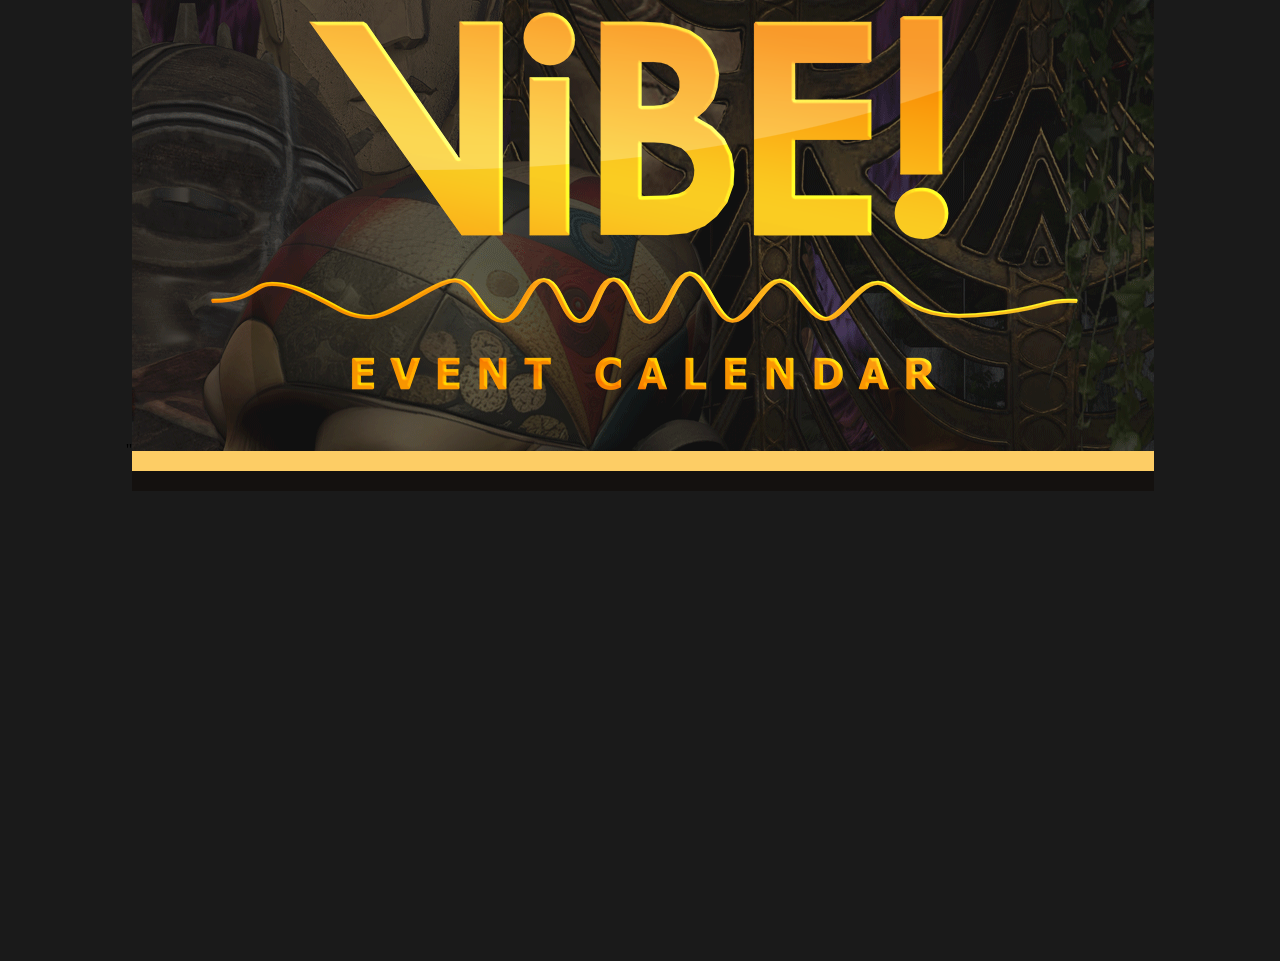
<file: vibe/calendar/calendar.html>
<!DOCTYPE = html>
<html lang="en-us">
    <head>
        <title>Vibe! Event Calendar</title>
        <meta name="viewport" content="width=device-width, initial-scale=1.0">"
        <meta charset="UTF-8">
        <!-- <meta http-equiv="refresh" content="10"> -->
        <link rel="stylesheet" href="https://fonts.googleapis.com/css?family=Questrial|Open Sans">
        <!-- change the v=# when calendar.css changes to force a relatively quick reload -->
        <link rel="stylesheet" href="calendar.css?v=7">
    </head>
    <body>
        <div class="fixed-page-container">
            <div class="top-image">
                <img src="https://lissame598.github.io/sl/vibe/graphics/vibe-event-calendar-1k.png?v=3"/>
            </div>
            <div id="up-next" class="next-event"></div>
            <table id="event-table" class="event-table"></table>
        </div>
        <!-- change the v=# when calendar.js changes to force a relatively quick reload 
             note that calendarData.json changes will automatically force a reload since
             the javascript is instructed to keep no cache of the JSON file.
        -->
        <script src="calendar.js?v=8"></script>
    </body>
</html>
</file>
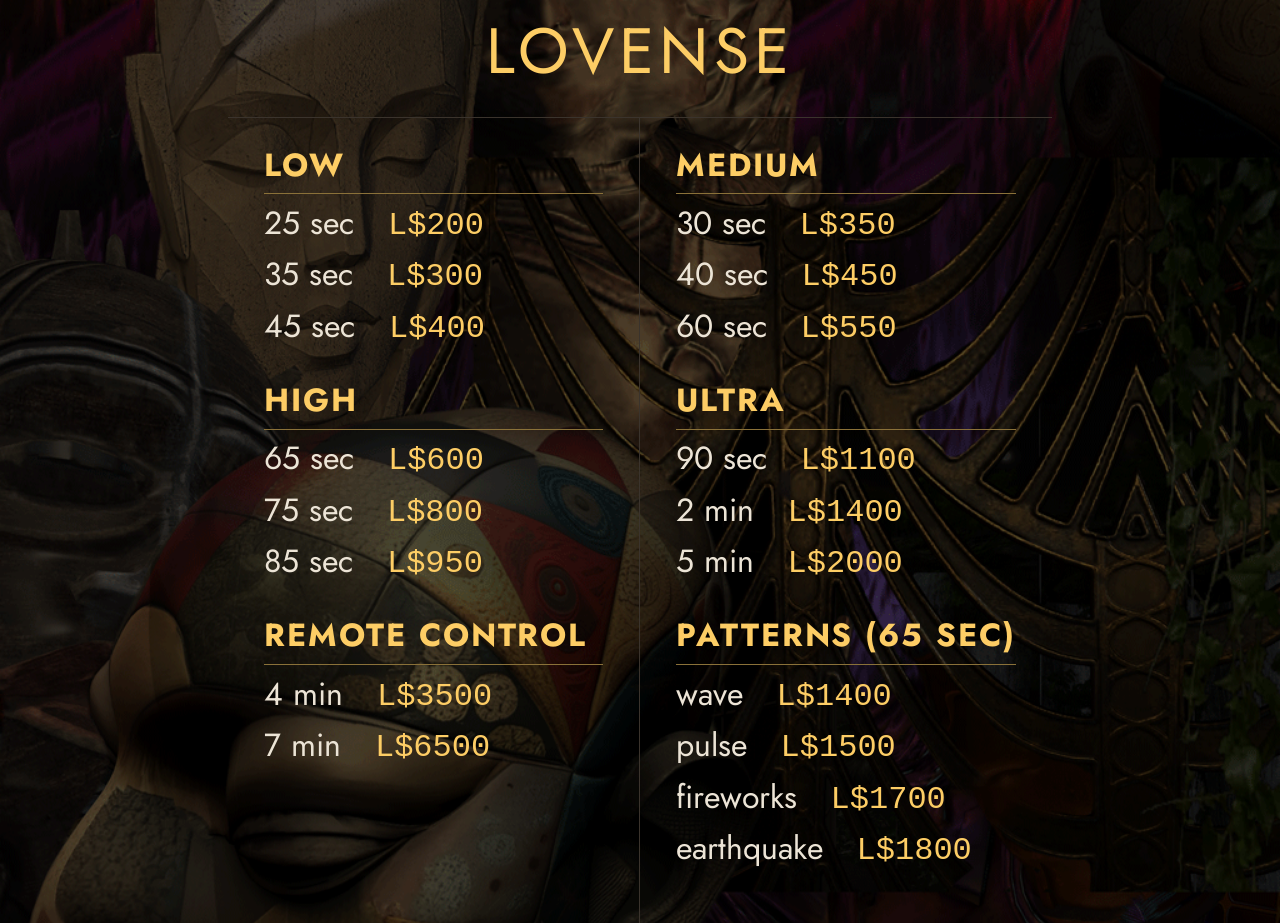
<file: vibe/menu/menu.html>
<!DOCTYPE html>
<html lang="en">
<head>
    <meta charset="UTF-8">
    <link rel="preconnect" href="https://fonts.googleapis.com">
    <link rel="preconnect" href="https://fonts.gstatic.com" crossorigin>
    <link href="https://fonts.googleapis.com/css2?family=Jost:ital,wght@0,100..900;1,100..900&display=swap" rel="stylesheet">
    <link rel="stylesheet" href="menu.css?v=1">    
    <title>Menu</title>
</head>
<body>

<div class="page">
  <header class="title"><h1 id="page-title">Menu</h1></header>
  <main class="content">
    <section class="column" id="col-left"></section>
    <section class="column" id="col-right"></section>
  </main>
</div>
<!-- change the v=# when calendar.js changes to force a relatively quick reload 
      note that calendarData.json changes will automatically force a reload since
      the javascript is instructed to keep no cache of the JSON file.
-->
<script src="menu.js?v=5"></script>
</body>
</html>
</file>
<file: vibe/calendar/calendar.css>
@import "../css/vibe.css";

.next-event {
    width: 1024px;
    background-color: var(--brass);
    color: var(--ink);
    font-family:'Jost', sans-serif;
    font-weight: bold;
    font-size: 36px;
    margin: 0px;
    padding: 10px;
}

.event-table {
    table-layout: fixed;
    width: 1024px;
    background-color: var(--ink);
    color: var(--brass);
    font-size: 28px;
    font-family: 'Jost', sans-serif;
    font-weight: normal;
    padding: 10px;
    vertical-align:top;
}

.event-table td {
    border-bottom: 2px solid var(--line); 
}

.event-table .date-label {
    font-size: 0.90em;
    font-weight: 300;
    color: var(--brass);
    text-align: right;
}

.event-table .time-label {
    font-size: 0.75em;
    font-weight: 300;
    color: var(--brass-dim);
    text-align: right;
    text-transform: lowercase;
}
</file>
<file: vibe/menu/menu.css>
@import "../css/vibe.css";

* { box-sizing: border-box; }

html, body {
    height: 100%;
    margin: 0;
    background-image: url('../graphics/vibe_collage_1024x1024.png');
    background-size: cover;      /* fills the whole viewport */
    background-position: center;
    background-repeat: no-repeat;
    background-attachment: fixed; /* keeps it locked to viewport, not the element */
}

body {
    font-family: "Jost", sans-serif;
    color: var(--paper);
}

.page {
    display: flex;
    flex-direction: column;
    overflow: hidden;
}

.title {
    flex: 0 0 auto;
    width: 100%;
    padding: 1.75rem 2rem 1.25rem;
    text-align: center;
    border-bottom: 1px solid var(--line);
    background: transparent;
}

.title h1 {
    margin: 0;
    font-size: 4rem;
    letter-spacing: 0.08em;
    text-transform: uppercase;
    color: var(--brass);
    font-weight: 400;
}

.content {
    flex: 1 1 auto;
    display: grid;
    grid-template-columns: 1fr 1fr;
    min-height: 0;
}

.column {
    padding: 1.5rem 2.25rem;
    overflow-y: auto;
}

.column:first-child {
    border-right: 1px solid var(--line);
}

.section {
    margin-bottom: 1.75rem;
}

.section .subtitle {
    font-size: 2rem;
    letter-spacing: 0.06em;
    text-transform: uppercase;
    color: var(--brass);
    margin: 0 0 0.15rem;
    padding-bottom: 0.35rem;
    border-bottom: 1px solid var(--brass-dim);
}

.section .minititle {
    font-size: 1.8rem;
    font-weight: bold;
    letter-spacing: 0.12em;
    text-transform: uppercase;
    color: #ebb757;
    margin: 0.5rem 0 0.6rem;
    font-family: "Courier New", monospace;
}

.items {
    list-style: none;
    margin: 0;
    padding: 0;
}

.items li {
    display: flex;
    align-items: baseline;
    gap: 0.5rem;
    margin: 0.35rem 0;
    font-size: 2rem;
}

.items .item-name {
    white-space: nowrap;
}

.items .item-name::after {
    content: "";
    flex: 1 1 auto;
    margin: 0 0.4em;
    border-bottom: 1px dotted var(--line);
    transform: translateY(-0.3em);
}

.items li {
    flex-wrap: nowrap;
}

.items .item-price {
    font-family: "Courier New", monospace;
    color: var(--brass);
    white-space: nowrap;
}

.comment {
    margin: 0.5rem 0 0;
    font-size: 1.5rem;
    font-style: italic;
    color: #9a8f7a;
}
</file>
